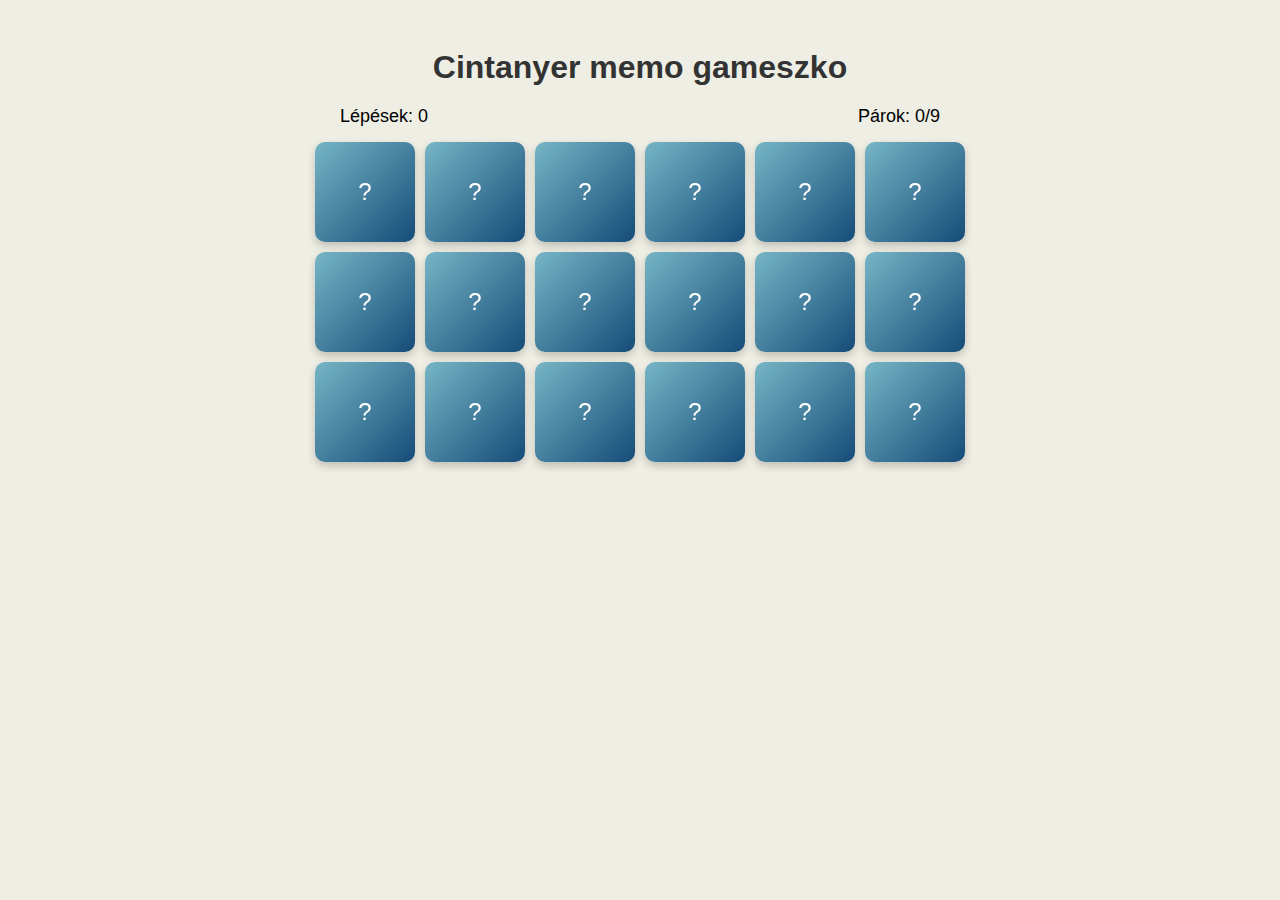
<file: IIIIllllllIIII11111lllllIIIIII.html>
<!DOCTYPE html>
<html lang="en">
<head>
    <meta charset="UTF-8">
    <meta name="viewport" content="width=device-width, initial-scale=1.0">
    <title>Cigo memo</title>
    <style>
        body {
            font-family: Arial, sans-serif;
            background-color: #eeeee4;
            display: flex;
            flex-direction: column;
            align-items: center;
            padding: 20px;
        }
        
        h1 {
            color: #333;
            margin-bottom: 20px;
        }
        
        .game-info {
            display: flex;
            justify-content: space-between;
            width: 600px;
            margin-bottom: 15px;
            font-size: 18px;
        }
        
        .game-board {
            display: grid;
            grid-template-columns: repeat(6, 100px);
            grid-gap: 10px;
            perspective: 1000px;
        }
        
        .card {
            width: 100px;
            height: 100px;
            position: relative;
            transform-style: preserve-3d;
            transition: transform 0.6s;
            cursor: pointer;
        }
        
        .card.flipped {
            transform: rotateY(180deg);
        }
        
        .card.matched {
            transform: rotateY(180deg);
            cursor: default;
        }
        
        .card-face {
            position: absolute;
            width: 100%;
            height: 100%;
            backface-visibility: hidden;
            border-radius: 10px;
            display: flex;
            justify-content: center;
            align-items: center;
            box-shadow: 0 4px 8px rgba(0, 0, 0, 0.2);
        }
        
        .card-front {
            background: linear-gradient(45deg, #063970, #abdbe3);
            transform: rotateY(180deg);
        }
        
        .card-back {
            background: linear-gradient(135deg, #76b5c5, #154c79);
            font-size: 24px;
            color: white;
        }
        
        .card-front img {
            width: 90%;
            height: 90%;
            object-fit: cover;
            border-radius: 8px;
        }
        
        .win-message {
            position: fixed;
            top: 0;
            left: 0;
            width: 100%;
            height: 100%;
            background-color: rgba(0, 0, 0, 0.8);
            display: flex;
            flex-direction: column;
            justify-content: center;
            align-items: center;
            color: white;
            font-size: 36px;
            z-index: 100;
            opacity: 0;
            pointer-events: none;
            transition: opacity 0.5s;
        }
        
        .win-message.show {
            opacity: 1;
            pointer-events: all;
        }
        
        .win-message button {
            margin-top: 20px;
            padding: 10px 20px;
            font-size: 20px;
            background-color: #6e8efb;
            color: white;
            border: none;
            border-radius: 5px;
            cursor: pointer;
        }
        
        .win-message button:hover {
            background-color: #5a7df0;
        }
        
        @keyframes matchAnimation {
            0% { transform: rotateY(180deg) scale(1); }
            50% { transform: rotateY(180deg) scale(1.1); }
            100% { transform: rotateY(180deg) scale(1); }
        }
        
        .card.matched .card-front {
            animation: matchAnimation 0.5s ease-in-out;
        }
    </style>
</head>
<body>
    <h1>Cintanyer memo gameszko</h1>
    <div class="game-info">
        <div>Lépések: <span id="moves">0</span></div>
        <div>Párok: <span id="matches">0</span>/9</div>
    </div>
    <div class="game-board" id="gameBoard"></div>
    
    <div class="win-message" id="winMessage">
        <h2>Kurva anyad</h2></h2>
        <p>Nyertél <span id="finalMoves">0</span> lépésből!</p>
        <button id="playAgain">Megin</button>
    </div>

    <script>
        document.addEventListener('DOMContentLoaded', () => {
            // Game state
            let cards = [];
            let hasFlippedCard = false;
            let lockBoard = false;
            let firstCard, secondCard;
            let moves = 0;
            let matches = 0;
            
            // Image URLs - REPLACE THESE WITH YOUR OWN IMAGES
            const cardImages = [
                '1.jpg',
                '2.jpg',
                '3.png',
                '4.jpg',
                '5.jpg',
                '6.jpg',
                '7.jpg',
                '8.jpg',
                '9.jpg',
            ];
            
            // Duplicate the images to create pairs
            const cardDeck = [...cardImages, ...cardImages];
            
            // Shuffle function
            function shuffle(array) {
                for (let i = array.length - 1; i > 0; i--) {
                    const j = Math.floor(Math.random() * (i + 1));
                    [array[i], array[j]] = [array[j], array[i]];
                }
                return array;
            }
            
            // Create cards
            function createBoard() {
                const gameBoard = document.getElementById('gameBoard');
                gameBoard.innerHTML = '';
                cards = [];
                moves = 0;
                matches = 0;
                updateMoves();
                updateMatches();
                
                const shuffledCards = shuffle(cardDeck);
                
                for (let i = 0; i < shuffledCards.length; i++) {
                    const card = document.createElement('div');
                    card.classList.add('card');
                    
                    const cardFront = document.createElement('div');
                    cardFront.classList.add('card-face', 'card-front');
                    const img = document.createElement('img');
                    img.src = shuffledCards[i];
                    img.alt = `Card ${i}`;
                    cardFront.appendChild(img);
                    
                    const cardBack = document.createElement('div');
                    cardBack.classList.add('card-face', 'card-back');
                    cardBack.textContent = '?';
                    
                    card.appendChild(cardFront);
                    card.appendChild(cardBack);
                    
                    card.addEventListener('click', flipCard);
                    
                    gameBoard.appendChild(card);
                    cards.push(card);
                }
            }
            
            // Flip card
            function flipCard() {
                if (lockBoard) return;
                if (this === firstCard) return;
                if (this.classList.contains('matched')) return;
                
                this.classList.add('flipped');
                
                if (!hasFlippedCard) {
                    // First click
                    hasFlippedCard = true;
                    firstCard = this;
                    return;
                }
                
                // Second click
                secondCard = this;
                moves++;
                updateMoves();
                checkForMatch();
            }
            
            // Check for match
            function checkForMatch() {
                const firstImg = firstCard.querySelector('img').src;
                const secondImg = secondCard.querySelector('img').src;
                
                if (firstImg === secondImg) {
                    // Match found
                    disableCards();
                    matches++;
                    updateMatches();
                    
                    if (matches === cardImages.length) {
                        setTimeout(() => {
                            showWinMessage();
                        }, 1000);
                    }
                } else {
                    // No match
                    unflipCards();
                }
            }
            
            // Disable matched cards
            function disableCards() {
                firstCard.classList.add('matched');
                secondCard.classList.add('matched');
                
                firstCard.removeEventListener('click', flipCard);
                secondCard.removeEventListener('click', flipCard);
                
                resetBoard();
            }
            
            // Unflip cards
            function unflipCards() {
                lockBoard = true;
                
                setTimeout(() => {
                    firstCard.classList.remove('flipped');
                    secondCard.classList.remove('flipped');
                    
                    resetBoard();
                }, 1000);
            }
            
            // Reset board state
            function resetBoard() {
                [hasFlippedCard, lockBoard] = [false, false];
                [firstCard, secondCard] = [null, null];
            }
            
            // Update moves counter
            function updateMoves() {
                document.getElementById('moves').textContent = moves;
            }
            
            // Update matches counter
            function updateMatches() {
                document.getElementById('matches').textContent = matches;
            }
            
            // Show win message
            function showWinMessage() {
                document.getElementById('finalMoves').textContent = moves;
                document.getElementById('winMessage').classList.add('show');
            }
            
            // Play again
            document.getElementById('playAgain').addEventListener('click', () => {
                document.getElementById('winMessage').classList.remove('show');
                createBoard();
            });
            
            // Initialize the game
            createBoard();
        });
    </script>
</body>
</html>
</file>
